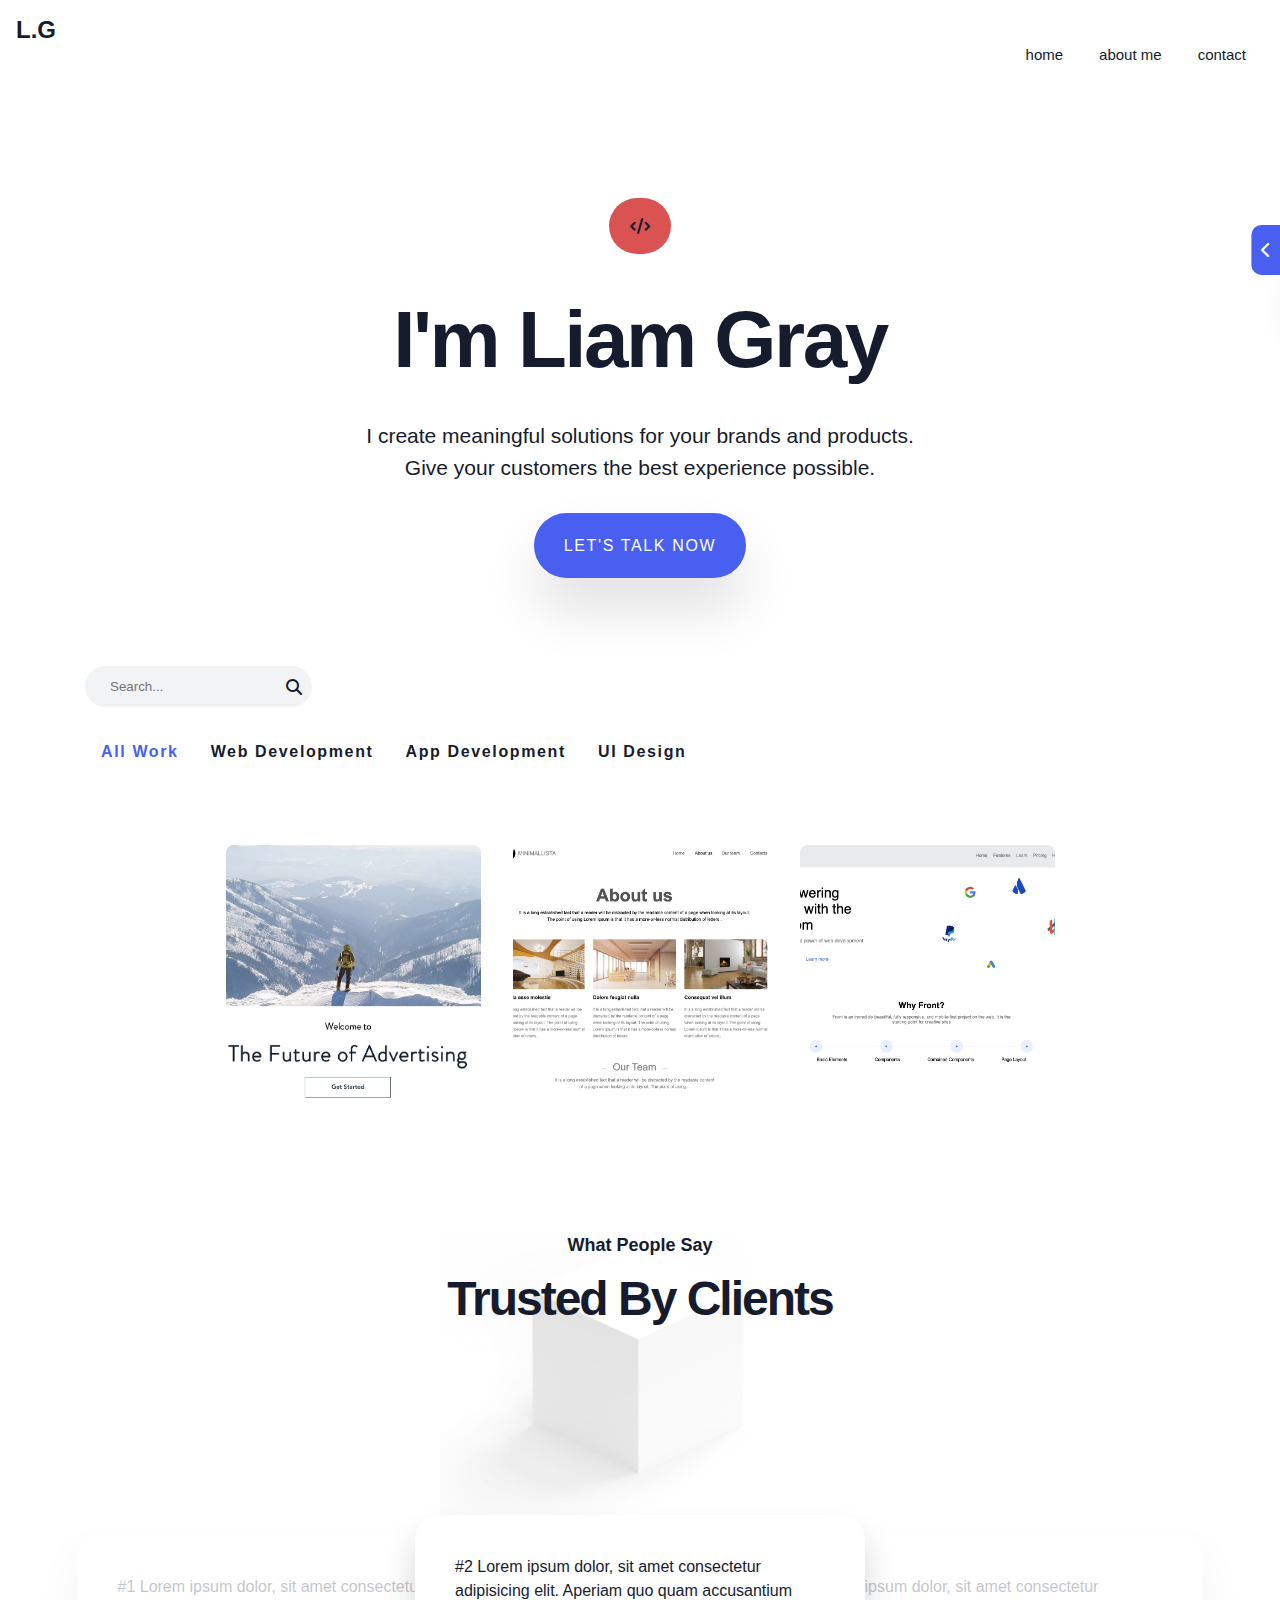
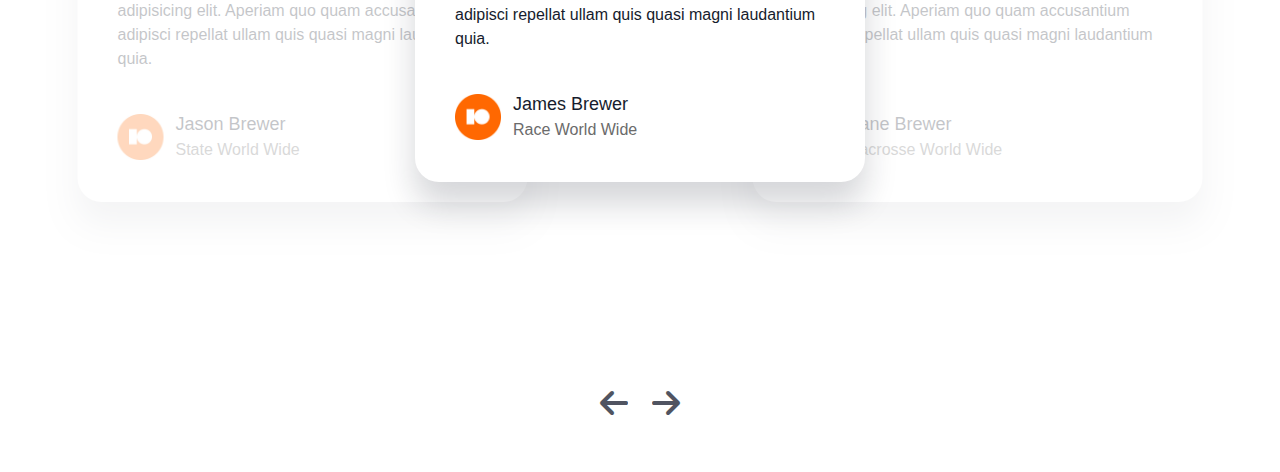
<file: index.html>
<!DOCTYPE html>
<html lang="en">

<head>
  <meta charset="UTF-8">
  <meta name="viewport" content="width=device-width, initial-scale=1.0">
  <link rel="stylesheet" href="https://cdnjs.cloudflare.com/ajax/libs/font-awesome/6.7.2/css/all.min.css"
    integrity="sha512-Evv84Mr4kqVGRNSgIGL/F/aIDqQb7xQ2vcrdIwxfjThSH8CSR7PBEakCr51Ck+w+/U6swU2Im1vVX0SVk9ABhg=="
    crossorigin="anonymous" referrerpolicy="no-referrer" />
  <link rel="stylesheet" href="./css/theme.css">
  <link rel="stylesheet" href="./css/base.css">
  <link rel="stylesheet" href="./css/pages.css">
  <link rel="stylesheet" href="./css/styles.css">
  <title>Liam Gray</title>
</head>

<body>
  <div class="theme-panel">
    <div class="theme-body">
      <span>Change Theme</span>
      <div class="btn-group">
        <button data-toggle="light" class="switcher-btn active">Light</button>
        <button data-toggle="dark" class="switcher-btn">Dark</button>
      </div>
      <button class="theme-tab">
        <i class="fas fa-chevron-left"></i>
      </button>
    </div>
  </div>
  <main class="site-wrapper">
    <header class="site-header">
      <nav class="navbar">
        <div class="brand-logo">
          <div class="logo">
            <h2>L.G</h2>
          </div>
        </div>
        <div class="navbar-nav">
          <ul class="ul-defaults.none main-menu">
            <li class="nav-item">Home</li>
            <li class="nav-item" data-open="about">About Me</li>
            <li class="nav-item" data-open="contact">Contact</li>
          </ul>
        </div>
      </nav>
    </header>

    <!-- Hero Section -->
    <section class="hero-bg">
      <div class="container">
        <div class="hero-content">
          <div class="code-icon">
            <i class="fas fa-code"></i>
          </div>
          <h2 class="header-lg">I'm Liam Gray</h2>
          <div class="sub-header">I create meaningful solutions for your brands and products.
            <br>
            Give your customers the best experience possible.
          </div>
          <div class="btn btn-primary round-pill">
            <a href="#" data-open="contact">Let's talk now</a>
          </div>
        </div>
      </div>
    </section>
    <section class="portfolio">
      <div class="container search-container">
        <label for="search">
          <input autocomplete="off" id="search" type="text" class="search-input" placeholder="Search...">
          <i class="fas fa-search"></i>
        </label>
        <ul class="portfolio-filter-nav ul-default-none">
          <li data-filter="all" class="filter-link active">All Work</li>
          <li data-filter="web" class="filter-link">Web Development</li>
          <li data-filter="app" class="filter-link">App Development</li>
          <li data-filter="ui" class="filter-link">UI Design</li>
        </ul>
      </div>
      <div class="portfolio-grid">
        <div class="portfolio-card" data-item="web" data-open="web-1">
          <div class="card-body">
            <img src="./assets/images/marketing-site.jpeg" alt="portfolio icon">
            <div class="card-popup-box">
              <div>Web Development</div>
              <h3>Marketing Agency Website</h3>
            </div>
          </div>
        </div>
        <div class="portfolio-card" data-item="web" data-open="web-2">
          <div class="card-body">
            <img src="./assets/images/minimalist-site.jpeg" alt="portfolio icon">
            <div class="card-popup-box">
              <div>Web Development</div>
              <h3>Responsive Site</h3>
            </div>
          </div>
        </div>
        <div class="portfolio-card" data-item="web" data-open="web-3">
          <div class="card-body">
            <img src="./assets/images/SAAS-site.jpeg" alt="portfolio icon">
            <div class="card-popup-box">
              <div>Web Development</div>
              <h3>SAAS Landing Page</h3>
            </div>
          </div>
        </div>
        <!-- <div class="portfolio-card" data-item="ui" data-open="ui-1">
          <div class="card-body">
            <img src="./assets/images/portfolio-4.jpg" alt="portfolio icon">
            <div class="card-popup-box">
              <div>UI Development</div>
              <h3>Cool Design</h3>
            </div>
          </div>
        </div>
        <div class="portfolio-card" data-item="app" data-open="app-1">
          <div class="card-body">
            <img src="./assets/images/portfolio-5.jpg" alt="portfolio icon">
            <div class="card-popup-box">
              <div>App Development</div>
              <h3>Game App</h3>
            </div>
          </div>
        </div>
        <div class="portfolio-card" data-item="app" data-open="app-2">
          <div class="card-body">
            <img src="./assets/images/portfolio-6.jpg" alt="portfolio icon">
            <div class="card-popup-box">
              <div>App Development</div>
              <h3>Gambling App</h3>
            </div>
          </div>
        </div>
        <div class="portfolio-card" data-item="app" data-open="app-3">
          <div class="card-body">
            <img src="./assets/images/portfolio-7.jpg" alt="portfolio icon">
            <div class="card-popup-box">
              <div>App Development</div>
              <h3>Money App</h3>
            </div>
          </div>
        </div>
        <div class="portfolio-card" data-item="ui" data-open="ui-2">
          <div class="card-body">
            <img src="./assets/images/portfolio-8.jpg" alt="portfolio icon">
            <div class="card-popup-box">
              <div>UI Design</div>
              <h3>Fantastic Design</h3>
            </div>
          </div>
        </div> -->
        <!-- <div class="portfolio-container"></div> -->
      </div>
    </section>
    <section class="reviews">
      <div class="review-title">What People Say</div>
      <h2 class="header-med">Trusted By Clients</h2>
      <div class="review-preview">
        <img src="./assets/images/cube.png" alt="cube">
      </div>
      <div class="review-carousel">
        <div class="review-item active">
          <div class="review-text">
            #1 Lorem ipsum dolor, sit amet consectetur adipisicing elit. Aperiam quo quam accusantium adipisci repellat
            ullam quis quasi magni laudantium quia.
          </div>
          <div class="review-author">
            <div class="avatar">
              <img src="./assets/images/ava-1.jpg" alt="avatar">
            </div>
            <div class="details">
              <div class="name">Jason Brewer</div>
              <div class="company">State World Wide</div>
            </div>
          </div>
        </div>
        <div class="review-item prev">
          <div class="review-text">
            #2 Lorem ipsum dolor, sit amet consectetur adipisicing elit. Aperiam quo quam accusantium adipisci repellat
            ullam quis quasi magni laudantium quia.
          </div>
          <div class="review-author">
            <div class="avatar">
              <img src="./assets/images/ava-1.jpg" alt="avatar">
            </div>
            <div class="details">
              <div class="name">James Brewer</div>
              <div class="company">Race World Wide</div>
            </div>
          </div>
        </div>
        <div class="review-item next">
          <div class="review-text">
            #3 Lorem ipsum dolor, sit amet consectetur adipisicing elit. Aperiam quo quam accusantium adipisci repellat
            ullam quis quasi magni laudantium quia.
          </div>
          <div class="review-author">
            <div class="avatar">
              <img src="./assets/images/ava-1.jpg" alt="avatar">
            </div>
            <div class="details">
              <div class="name">Jane Brewer</div>
              <div class="company">Lacrosse World Wide</div>
            </div>
          </div>
        </div>
        <div class="review-item">
          <div class="review-text">
            #4 Lorem ipsum dolor, sit amet consectetur adipisicing elit. Aperiam quo quam accusantium adipisci repellat
            ullam quis quasi magni laudantium quia.
          </div>
          <div class="review-author">
            <div class="avatar">
              <img src="./assets/images/ava-1.jpg" alt="avatar">
            </div>
            <div class="details">
              <div class="name">Scott Brewer</div>
              <div class="company">Football World Wide</div>
            </div>
          </div>
        </div>
      </div>
      <div class="slide-control-container">
        <button>
          <i class="fas fa-arrow-left"></i>
        </button>
        <button>
          <i class="fas fa-arrow-right"></i>
        </button>
      </div>
    </section>

    <!-- Modals -->
    <!-- About Page Modal -->
    <div id="about" class="full-site-modal page-block" data-animation="zoomInOut">
      <div class="container-fluid">
        <header class="modal-header">
          <h3>ABOUT PAGE</h3>
          <i class="fas fa-times" data-close></i>
        </header>
        <div class="modal-body">
          <div class="image-wrapper">
            <img src="./assets/images/me.png" alt="">
          </div>
          <div class="about-text">
            <h2 class="header-med">Liam Gray</h2>
            <p>Full Stack Developer based in Alabama, USA. Nobody can see how elegant my code is...so I snapshot it,
              frame it, and hang it on my wall.</p>
            <p>I write code like I diet - lean. jk. It's more like Taco Bell Beefy 5 Layer Burritos...which is still
              leaner than some other foods.</p>
            <div class="contact-me-block">
              <div>Email Me</div>
              <a href="mailto:grayliam1996@gmail.com">grayliam1996@gmail.com</a>
            </div>
          </div>
        </div>
        <div class="marquee">
          <ul class="marquee-content">
            <li><i class="fab fa-github"></i></li>
            <li><i class="fab fa-codepen"></i></li>
            <li><i class="fab fa-dev"></i></li>
            <li><i class="fab fa-react"></i></li>
            <li><i class="fab fa-vuejs"></i></li>
            <li><i class="fab fa-angular"></i></li>
            <li><i class="fab fa-node"></i></li>
            <li><i class="fab fa-aws"></i></li>
            <li><i class="fab fa-docker"></i></li>
            <li><i class="fab fa-android"></i></li>
          </ul>
        </div>
      </div>
    </div>
    <!-- Contact page modal -->
    <div id="contact" class="full-site-modal page-block" data-animation="zoomInOut">
      <div class="container-fluid">
        <header class="modal-header">
          <h3>CONTACT PAGE</h3>
          <i class="fas fa-times" data-close></i>
        </header>
        <div class="modal-body">
          <div class="contact-text">
            <h2 class="header-med">Liam Gray</h2>
            <div>Have a project or question? Send me a message</div>
            <div>I will reply within 48 hours</div>
          </div>
          <form class="folio-form">
            <input class="form-control" name="name" type="text" placeholder="Name">
            <input class="form-control" name="email" type="email" placeholder="Email">
            <input class="form-control" name="subject" type="text" placeholder="Subject">
            <textarea class="form-control" name="message" cols="30" rows="3"
              placeholder="Write your message"></textarea>
            <input type="submit" value="Send" class="btn btn-primary round-pill">
          </form>
        </div>
      </div>
    </div>

    <!-- Popup Modals -->
    <div id="web-1" class="modal" data-animation="slideInOutTop">
      <div class="modal-dialog">
        <header class="modal-header">
          <h3>Web Project 1</h3>
          <i class="fas fa-times" data-close></i>
        </header>
        <div class="modal-body">
          <div class="img-wrapper">
            <img src="./assets/images/marketing-site.jpeg" alt="portfolio image">
          </div>
          <div class="text-wrapper">
            <p><strong>Marketing Website</strong></p>
            <p>Designed from WIX, I published a multi-page site for a co-workers new marketing agency.</p>
            <a href="https://cbellsales83.wixsite.com/free-state-media-g-1" target="_blank">Check out the site here!</a>
          </div>
        </div>
      </div>
    </div>
    <div id="web-2" class="modal" data-animation="slideInOutTop">
      <div class="modal-dialog">
        <header class="modal-header">
          <h3>Web Project 2</h3>
          <i class="fas fa-times" data-close></i>
        </header>
        <div class="modal-body">
          <div class="img-wrapper">
            <img src="./assets/images/minimalist-site.jpeg" alt="portfolio image">
          </div>
          <div class="text-wrapper">
            <p><strong>My First Responsive Website</strong></p>
            <p>Built this as a project for Devslopes Academy, used HTML, CSS, and Figma to create this.</p>
            <a href="portfolio-projects/css-responsive-website-solved" target="_blank">Check out the site here!</a>
          </div>
        </div>
      </div>
    </div>
    <div id="web-3" class="modal" data-animation="slideInOutTop">
      <div class="modal-dialog">
        <header class="modal-header">
          <h3>Web Project 3</h3>
          <i class="fas fa-times" data-close></i>
        </header>
        <div class="modal-body">
          <div class="img-wrapper">
            <img src="./assets/images/SAAS-site.jpeg" alt="portfolio image">
          </div>
          <div class="text-wrapper">
            <p><strong>SAAS Website</strong></p>
            <p>SAAS landing page I built for a Devslopes Project, also using HTML, CSS, and Figma</p>
            <a href="./portfolio-projects/css-final-project-saas-solved/" target="_blank">Check out the site here!</a>
          </div>
        </div>
      </div>
    </div>
    <div id="ui-1" class="modal" data-animation="slideInOutTop">
      <div class="modal-dialog">
        <header class="modal-header">
          <h3>UI Project 1</h3>
          <i class="fas fa-times" data-close></i>
        </header>
        <div class="modal-body">
          <div class="img-wrapper">
            <img src="./assets/images/portfolio-4.jpg" alt="portfolio image">
          </div>
          <div class="text-wrapper">
            <p><strong>My first awesome website</strong></p>
            <p>Lorem ipsum dolor sit amet consectetur adipisicing elit. Eveniet itaque amet maxime possimus nam
              accusamus
              quaerat. Sunt soluta quas praesentium?</p>
            <p>Lorem ipsum dolor sit amet consectetur adipisicing elit. Voluptates minima eligendi aut quidem numquam
              totam debitis possimus id doloribus nesciunt!</p>
          </div>
        </div>
      </div>
    </div>
    <div id="app-1" class="modal" data-animation="slideInOutTop">
      <div class="modal-dialog">
        <header class="modal-header">
          <h3>App Project 1</h3>
          <i class="fas fa-times" data-close></i>
        </header>
        <div class="modal-body">
          <div class="img-wrapper">
            <img src="./assets/images/portfolio-5.jpg" alt="portfolio image">
          </div>
          <div class="text-wrapper">
            <p><strong>My first awesome website</strong></p>
            <p>Lorem ipsum dolor sit amet consectetur adipisicing elit. Eveniet itaque amet maxime possimus nam
              accusamus
              quaerat. Sunt soluta quas praesentium?</p>
            <p>Lorem ipsum dolor sit amet consectetur adipisicing elit. Voluptates minima eligendi aut quidem numquam
              totam debitis possimus id doloribus nesciunt!</p>
          </div>
        </div>
      </div>
    </div>
    <div id="app-2" class="modal" data-animation="slideInOutTop">
      <div class="modal-dialog">
        <header class="modal-header">
          <h3>App Project 2</h3>
          <i class="fas fa-times" data-close></i>
        </header>
        <div class="modal-body">
          <div class="img-wrapper">
            <img src="./assets/images/portfolio-6.jpg" alt="portfolio image">
          </div>
          <div class="text-wrapper">
            <p><strong>My first awesome website</strong></p>
            <p>Lorem ipsum dolor sit amet consectetur adipisicing elit. Eveniet itaque amet maxime possimus nam
              accusamus
              quaerat. Sunt soluta quas praesentium?</p>
            <p>Lorem ipsum dolor sit amet consectetur adipisicing elit. Voluptates minima eligendi aut quidem numquam
              totam debitis possimus id doloribus nesciunt!</p>
          </div>
        </div>
      </div>
    </div>
    <div id="app-3" class="modal" data-animation="slideInOutTop">
      <div class="modal-dialog">
        <header class="modal-header">
          <h3>App Project 3</h3>
          <i class="fas fa-times" data-close></i>
        </header>
        <div class="modal-body">
          <div class="img-wrapper">
            <img src="./assets/images/portfolio-7.jpg" alt="portfolio image">
          </div>
          <div class="text-wrapper">
            <p><strong>My first awesome website</strong></p>
            <p>Lorem ipsum dolor sit amet consectetur adipisicing elit. Eveniet itaque amet maxime possimus nam
              accusamus
              quaerat. Sunt soluta quas praesentium?</p>
            <p>Lorem ipsum dolor sit amet consectetur adipisicing elit. Voluptates minima eligendi aut quidem numquam
              totam debitis possimus id doloribus nesciunt!</p>
          </div>
        </div>
      </div>
    </div>
    <div id="ui-2" class="modal" data-animation="slideInOutTop">
      <div class="modal-dialog">
        <header class="modal-header">
          <h3>UI Project 2</h3>
          <i class="fas fa-times" data-close></i>
        </header>
        <div class="modal-body">
          <div class="img-wrapper">
            <img src="./assets/images/portfolio-8.jpg" alt="portfolio image">
          </div>
          <div class="text-wrapper">
            <p><strong>My first awesome website</strong></p>
            <p>Lorem ipsum dolor sit amet consectetur adipisicing elit. Eveniet itaque amet maxime possimus nam
              accusamus
              quaerat. Sunt soluta quas praesentium?</p>
            <p>Lorem ipsum dolor sit amet consectetur adipisicing elit. Voluptates minima eligendi aut quidem numquam
              totam debitis possimus id doloribus nesciunt!</p>
          </div>
        </div>
      </div>
    </div>
  </main>
  <script src="js/main.js"></script>
  <script src="js/carousel.js"></script>
</body>

</html>
</file>
<file: css/theme.css>
:root {
  --bg: #fff;
  --bg-panel: #fff;
  --color-headings: #161c2d;
  --color-text-opacity: rgba(22, 28, 25, 0.7);
  --color-text: #161c2d;
  --color-text-base: #161c2d;
  --border: #383f53;
}

[data-theme="light"] .hero-bg {
  background-image: url(../assets/images/hero-pattern.webp);
  background-position: center;
  background-repeat: no-repeat;
  background-size: cover;
}

[data-theme="dark"] {
  --bg: #171a23;
  --bg-panel: #f1f1f1;
  --color-headings: #fff;
  --color-text-opacity: rgba(255, 255, 255, 0.7);
  --color-text: #fff;
  --color-text-base: #161c2d;
  --border: #ced4da;
}
</file>
<file: css/base.css>
:root {
  --marquee-width: 80vw;
  --marquee-height: 15vh;
  --marquee-elms-displayed: 5;
  --marquee-elm-width: calc(
    var(--marquee-width) / var(--marquee-elms-displayed)
  );
  --marquee-duration-animation: calc(var(--marquee-elms) * 3s);
}

section,
footer,
header,
main,
nav {
  display: block;
}

*,
*::before,
*::after {
  box-sizing: border-box;
}

body {
  margin: 0;
  font-family: "Inter", sans-serif;
  font-size: 1rem;
  font-weight: 400;
  line-height: 1.5;
  color: var(--color-text);
  background-color: var(--bg);
  text-align: left;
}

a {
  color: #495fef;
  text-decoration: none;
  background-color: transparent;
}

h1,
h2,
h3,
h4 {
  color: var(--color-headings);
  margin-top: 0.25rem;
  margin-bottom: 0.5rem;
}

p {
  margin-top: 0;
}
button {
  outline: none;
}

.container,
.container-fluid {
  width: 100%;
  padding-left: 15px;
  padding-right: 15px;
  margin-left: auto;
  margin-right: auto;
}

.container {
  max-width: 1140px;
}

.ul-default-none {
  list-style: none;
  margin: 0;
  padding: 0;
}

.btn {
  font-weight: 700px;
  min-width: 175px;
  display: inline-flex;
  align-items: center;
  justify-content: center;
  text-transform: uppercase;
  letter-spacing: 1.63px;
  transition: 0.4s;
  height: 65px;
  padding-left: 30px;
  padding-right: 30px;
  box-shadow: 0 32px 54px rgba(3, 3, 3, 0.12);
}

.btn:not(:disabled):not(.disabled),
button:not(:disabled):not(.disabled) {
  cursor: pointer;
}

.btn-primary,
.btn-primary a {
  color: #fff;
  background-color: #495fef;
  border-color: #495fef;
}

.round-pill {
  border-radius: 50rem;
}

.header-lg {
  font-size: 5rem;
  letter-spacing: -2.5px;
  line-height: 1.05;
}

.header-med {
  font-size: 3rem;
  letter-spacing: -2px;
}

.sub-header {
  font-size: 1.3125rem;
  line-height: 1.5;
  padding-top: 1.25rem;
  padding: 1.875rem;
}
</file>
<file: css/pages.css>
.page-block {
  background: var(--bg);
}

#about .modal-body,
#contact .modal-body {
  padding: 2rem;
  flex-wrap: wrap;
}

#about .image-wrapper {
  flex: 1;
  text-align: center;
  max-width: initial;
  margin-right: 0;
}

#about .image-wrapper img {
  width: 300px;
  height: 300px;
  border-radius: 50%;
}

#about .about-text {
  flex: 1;
}

.about-text p,
.about-text .contact-me-block {
  font-size: 1.2rem;
}

#contact .modal-body {
  display: block;
}

.contact-text {
  padding-bottom: 3.5rem;
}

.folio-form .form-control {
  display: block;
  border-top: 0;
  border-left: 0;
  border-right: 0;
  border-bottom: 1px solid var(--border);
  outline: none;
  max-width: 500px;
  width: 100%;
  color: var(--color-text);
  padding: 0 0 5px 0;
  line-height: 26px;
  margin-bottom: 40px;
}

.marquee {
  width: var(--marquee-width);
  height: var(--marquee-height);
  overflow: hidden;
  margin: 2rem auto;
  position: relative;
  width: 100%;
}

.marquee-content {
  list-style: none;
  display: flex;
  height: 100%;
  animation: scrolling var(--marquee-duration-animation) linear infinite;
}

.marquee-content li {
  width: var(--marquee-elm-width);
  display: flex;
  justify-content: center;
  align-items: center;
  max-height: 100%;
  white-space: nowrap;
  flex-shrink: 0;
  font-size: calc(var(--marquee-height) * 3 / 4);
}

.marquee:before,
.marquee:after {
  position: absolute;
  height: 100%;
  top: 0;
  content: "";
  z-index: 1;
  width: 10rem;
}

.marquee:before {
  left: 0;
  background: linear-gradient(to right, var(--bg) 0%, transparent 100%);
}

.marquee:after {
  right: 0;
  background: linear-gradient(to left, var(--bg) 0%, transparent 100%);
}

@keyframes scrolling {
  0% {
    transform: translateX(0);
  }
  100% {
    transform: translateX(
      calc(-1 * var(--marquee-elm-width) * var(--marquee-elms))
    );
  }
}

@media (max-width: 991px) {
  :root {
    --marquee-width: 90%;
    --marquee-elms-displayed: 4;
  }
  #about .image-wrapper,
  #about .about-text {
    flex: initial;
    margin: auto;
  }
  .page-block {
    text-align: center;
  }
}

@media (max-width: 768px) {
  :root {
    --marquee-width: 100%;
    --marquee-elms-displayed: 3;
  }
  .marquee:before,
  .marquee:after {
    width: 5rem;
  }
}

@media (max-width: 450px) {
  :root {
    --marquee-elms-displayed: 2;
  }
}
</file>
<file: css/styles.css>
.theme-panel {
  position: fixed;
  right: 0;
  top: 25%;
  z-index: 100;
  transition: 0.4s;
  transform: translateX(100%);
}

.theme-body {
  background-color: #495fef;
  border: transparent;
  max-width: 185px;
  padding: 15px 13px;
  text-align: center;
  border-bottom-left-radius: 25px;
  position: relative;
}

.theme-body > span {
  color: white;
  font-size: 13px;
  font-weight: 700;
  letter-spacing: -0.09px;
  line-height: 26px;
  padding-bottom: 8px;
  display: inline-flex;
}

.theme-body .btn-group {
  box-shadow: 0 12px 34px rgba(22, 28, 45, 0.2);
  border-radius: 33px;
  background-color: white;
  overflow: hidden;
  display: flex;
  max-width: 153px;
}

.theme-body .btn-group .switcher-btn {
  background: transparent;
  border: none;
  width: 50%;
  font-size: 11px;
  font-weight: 700;
  height: 42px;
  padding-left: 15px;
  padding: 15px;
  letter-spacing: 1.4px;
  text-transform: uppercase;
}

.theme-body .btn-group .switcher-btn.active {
  background-color: #ced4e7;
}

.theme-panel.open {
  transform: translateX(0);
}

.theme-body .theme-tab {
  position: absolute;
  top: 0;
  transform: translateX(-100%);
  display: flex;
  align-items: center;
  justify-content: center;
  width: 30px;
  height: 50px;
  border: 0;
  background-color: #495fef;
  color: white;
  border-bottom-left-radius: 10px;
  border-top-left-radius: 10px;
  left: 1px;
}

.theme-tab i {
  font-size: 1rem;
  transition: 0.4s;
  pointer-events: none;
}

.theme-panel.open .theme-tab i {
  transform: scaleX(-1);
}

.brand-logo {
  padding-right: 0.5rem;
  border-right: 3px var(--color-text);
}

.navbar {
  display: flex;
  flex-flow: 0.5rem nowrap;
  padding: 0.5rem 1rem;
  width: 100%;
}

.navbar .navbar-nav {
  margin-left: auto;
}

.brand-logo a h2 {
  font-size: 1.5rem;
  letter-spacing: -0.5px;
  line-height: 1.42;
}

.main-menu {
  display: flex;
}

.main-menu .nav-item {
  padding: 18px;
  font-size: 15px;
  line-height: 26px;
  cursor: pointer;
  text-transform: lowercase;
  list-style-type: none;
}

.hero-content {
  text-align: center;
  padding: 5.5rem 0;
}

.code-icon .fa-code {
  background-color: #da5252;
  color: var(--color-text);
  padding: 1.25rem 1.3rem;
  border-radius: 50rem;
  display: inline-block;
  margin-bottom: 2.5rem;
  text-align: center;
}

.search-container label {
  position: relative;
  display: inline-flex;
  align-items: center;
}

.search-input {
  padding: 0.75rem 1.5rem;
  background-color: #f1f3f5;
  border: 1px, solid, #f1f3f5;
  border-radius: 50rem;
}

.search-input:focus {
  outline: none;
  border-color: #4dabf7;
  box-shadow: inset 0 1px 1px rgba(0, 0, 0, 0.125),
    0 0 8px rgba(34, 139, 230, 0.5);
}

.search-container .fa-search {
  position: absolute;
  right: 10px;
}

.portfolio-grid {
  max-width: 1400px;
  width: 100%;
  margin: 0 auto;
  display: flex;
}

.portfolio-container {
  max-width: 1400px;
  margin: 0 auto;
  display: flex;
}

.portfolio-filter-nav {
  display: flex;
  flex-wrap: wrap;
  padding: 2rem 0;
}

.portfolio-filter-nav .filter-link {
  padding: 0 1rem;
  font-size: 0.8125;
  line-height: 1.6;
  letter-spacing: 1.63px;
  font-weight: 700;
}

.portfolio-filter-nav .filter-link:hover {
  cursor: pointer;
}

.portfolio-filter-nav .filter-link.active {
  color: #495fef;
}

.portfolio-grid {
  display: flex;
  flex-wrap: wrap;
  padding: 3rem 1rem;
  justify-content: center;
}

.portfolio-card {
  position: relative;
  margin: 0 1rem 1.85rem;
  width: 255px;
}

.card-popup-box {
  position: absolute;
  bottom: 0;
  left: 20px;
  right: 20px;
  transition: 0.4s;
  z-index: 1;
  padding: 1.25rem 1.875rem;
  opacity: 0;
}

.card-popup-box:before {
  position: absolute;
  content: "";
  background: var(--bg);
  top: 0;
  left: 0;
  right: 0;
  bottom: 0;
  z-index: -1;
  opacity: 0.9;
  border-radius: 8px;
}

.portfolio-card:hover .card-popup-box {
  bottom: 20px;
  opacity: 1;
  cursor: pointer;
}

.card-body img {
  width: 100%;
  height: 255px;
  object-fit: cover;
  border-radius: 8px;
}

.card-popup-box div {
  color: var(--color-text-opacity);
  font-size: 0.8125rem;
  line-height: 1.63;
  letter-spacing: 1.63px;
  padding-bottom: 0.5rem;
  font-weight: 700;
  text-transform: uppercase;
  pointer-events: none;
}

.color-popup-box h3 {
  pointer-events: none;
  color: var(--color-headings);
  font-size: 1.3125rem;
  letter-spacing: -0.5rem;
  font-weight: 700;
  margin-bottom: 0;
}

.reviews {
  text-align: center;
  position: relative;
  margin: 3rem 0;
  overflow: hidden;
}

.reviews .review-title {
  font-size: 18px;
  font-weight: 600;
}

.reviews .review-preview {
  max-width: 400px;
  margin: 0 auto;
  position: absolute;
  left: 0;
  right: 0;
  top: -3rem;
  z-index: -1;
  opacity: 0.5;
}

.reviews .review-preview img {
  width: 100%;
}

.slide-control-container {
  margin-top: 50px;
}

.slide-control-container button {
  background: none;
  outline: none;
  border: none;
  color: var(--color-text);
  font-size: 32px;
  transition: all 0.3s ease-in-out;
  opacity: 0.75;
}

.slide-control-container button:hover {
  opacity: 1;
}

.slide-control-container button:nth-child(1) {
  padding-right: 10px;
}
.slide-control-container button:nth-child(2) {
  padding-left: 10px;
}

.review-carousel {
  display: flex;
  justify-content: center;
  height: 250px;
  margin: 200px 0;
  pointer-events: none;
  padding-bottom: 50px;
}

.review-item {
  background: var(--bg-panel);
  color: var(--color-text-base);
  max-width: 450px;
  padding: 2.5rem;
  border-radius: 24px;
  width: 100%;
  box-shadow: 0 22px 32px rgba(22, 28, 45, 0.18);
  transition: all 300ms ease-in-out;
  position: absolute;
  z-index: -1;
  opacity: 0;
}

.review-item.active {
  transform: translate(0, -20px);
  z-index: 10;
  opacity: 1;
}

.review-item.next,
.review-item.prev {
  opacity: 0.25;
}

.review-item.prev {
  transform: translateX(-75%);
}

.review-item.next {
  transform: translateX(75%);
}

.review-item .review-text {
  padding-bottom: 2.5rem;
  text-align: left;
}

.review-author {
  display: flex;
  text-align: left;
  align-items: center;
}

.review-author .avatar {
  height: 46px;
  width: 46px;
  margin-right: 12px;
}

.avatar img {
  width: 100%;
  border: 50%;
}

.details .name {
  font-size: 18px;
  line-height: 1.5;
}

.details .company {
  color: #6b6b6b;
}

.modal {
  display: flex;
  justify-content: center;
  align-items: center;
  background: rgba(0, 0, 0, 0.8);
  cursor: pointer;
}

.full-site-modal,
.modal {
  position: fixed;
  top: 0;
  bottom: 0;
  left: 0;
  right: 0;
  padding: 1rem;
  transition: all 0.35s ease-in;
  visibility: hidden;
  opacity: 0;
  z-index: 99;
}

.modal-header {
  display: flex;
  padding-bottom: 1rem;
  justify-content: space-between;
}

.modal-dialog .modal-header h3 {
  color: var(--color-text-base);
}

.modal-header .fa-times {
  font-size: 1.5rem;
  transition: all 0.5s ease-in;
}

.modal-header .fa-times:hover {
  transition: scale(1.1);
  cursor: pointer;
}

.full-site-modal.is-visible,
.modal.is-visible {
  visibility: visible;
  opacity: 1;
}

.modal-dialog {
  max-width: 800px;
  max-height: 80vh;
  background: var(--bg-panel);
  color: var(--color-text-base);
  overflow: hidden;
  padding: 1.25rem 1.85rem;
  border-radius: 5px;
  cursor: default;
}

.modal-body {
  display: flex;
  align-items: center;
}

.modal-dialog .img-wrapper {
  width: 200px;
  margin-right: 0.75rem;
}

.modal-dialog .img-wrapper img {
  width: 200px;
  border-radius: 8px;
  height: 200px;
  object-fit: cover;
}

[data-animation="zoomInOut"].full-site-modal {
  transform: scale(0.2);
}

[data-animation="slideInOutTop"] .modal-dialog {
  opacity: 0;
  transition: all 0.5s;
}

[data-animation="slideInOutTop"].is-visible .modal-dialog {
  opacity: 1;
  transition-delay: 0.2s;
}

[data-animation="slideInOutTop"] .modal-dialog {
  transform: translateY(-100%);
}

[data-animation="zoomInOut"].full-site-modal.is-visible,
[data-animation="slideInOutTop"].is-visible .modal-dialog {
  transform: none;
}
</file>
